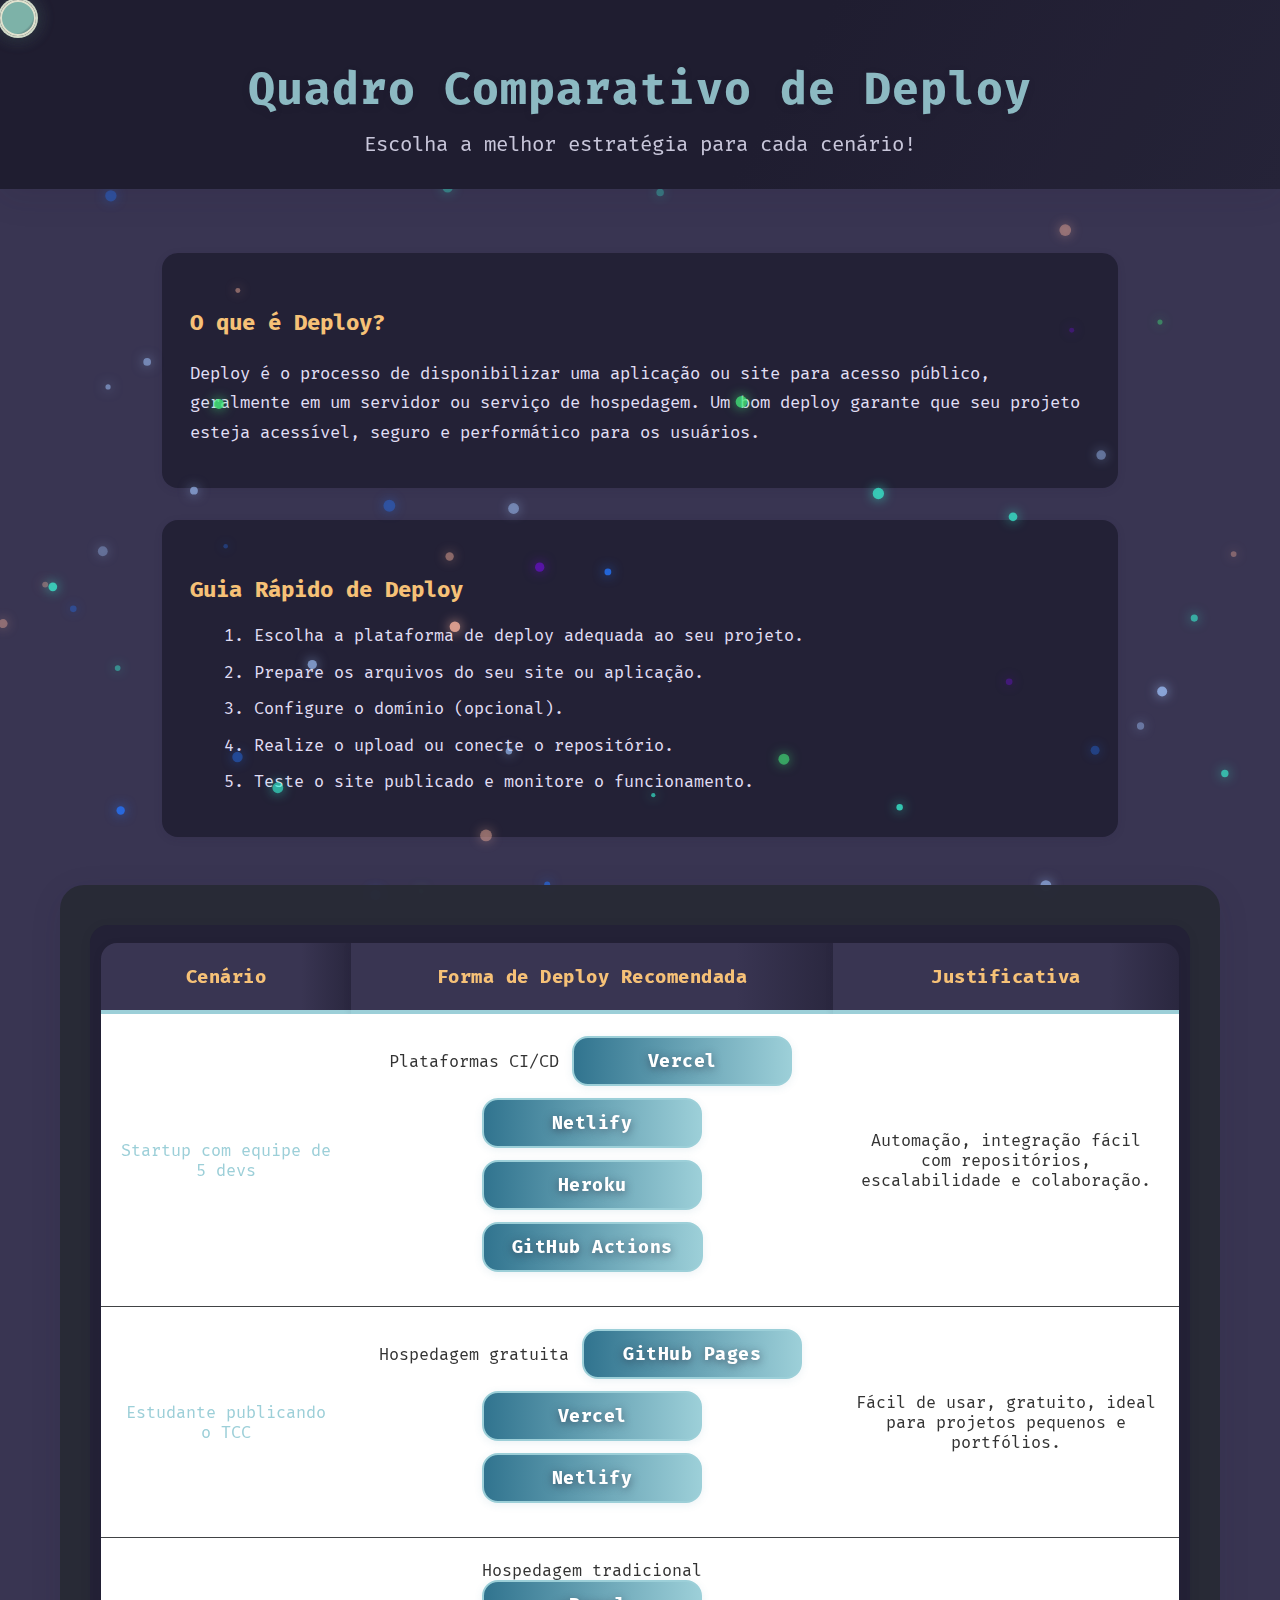
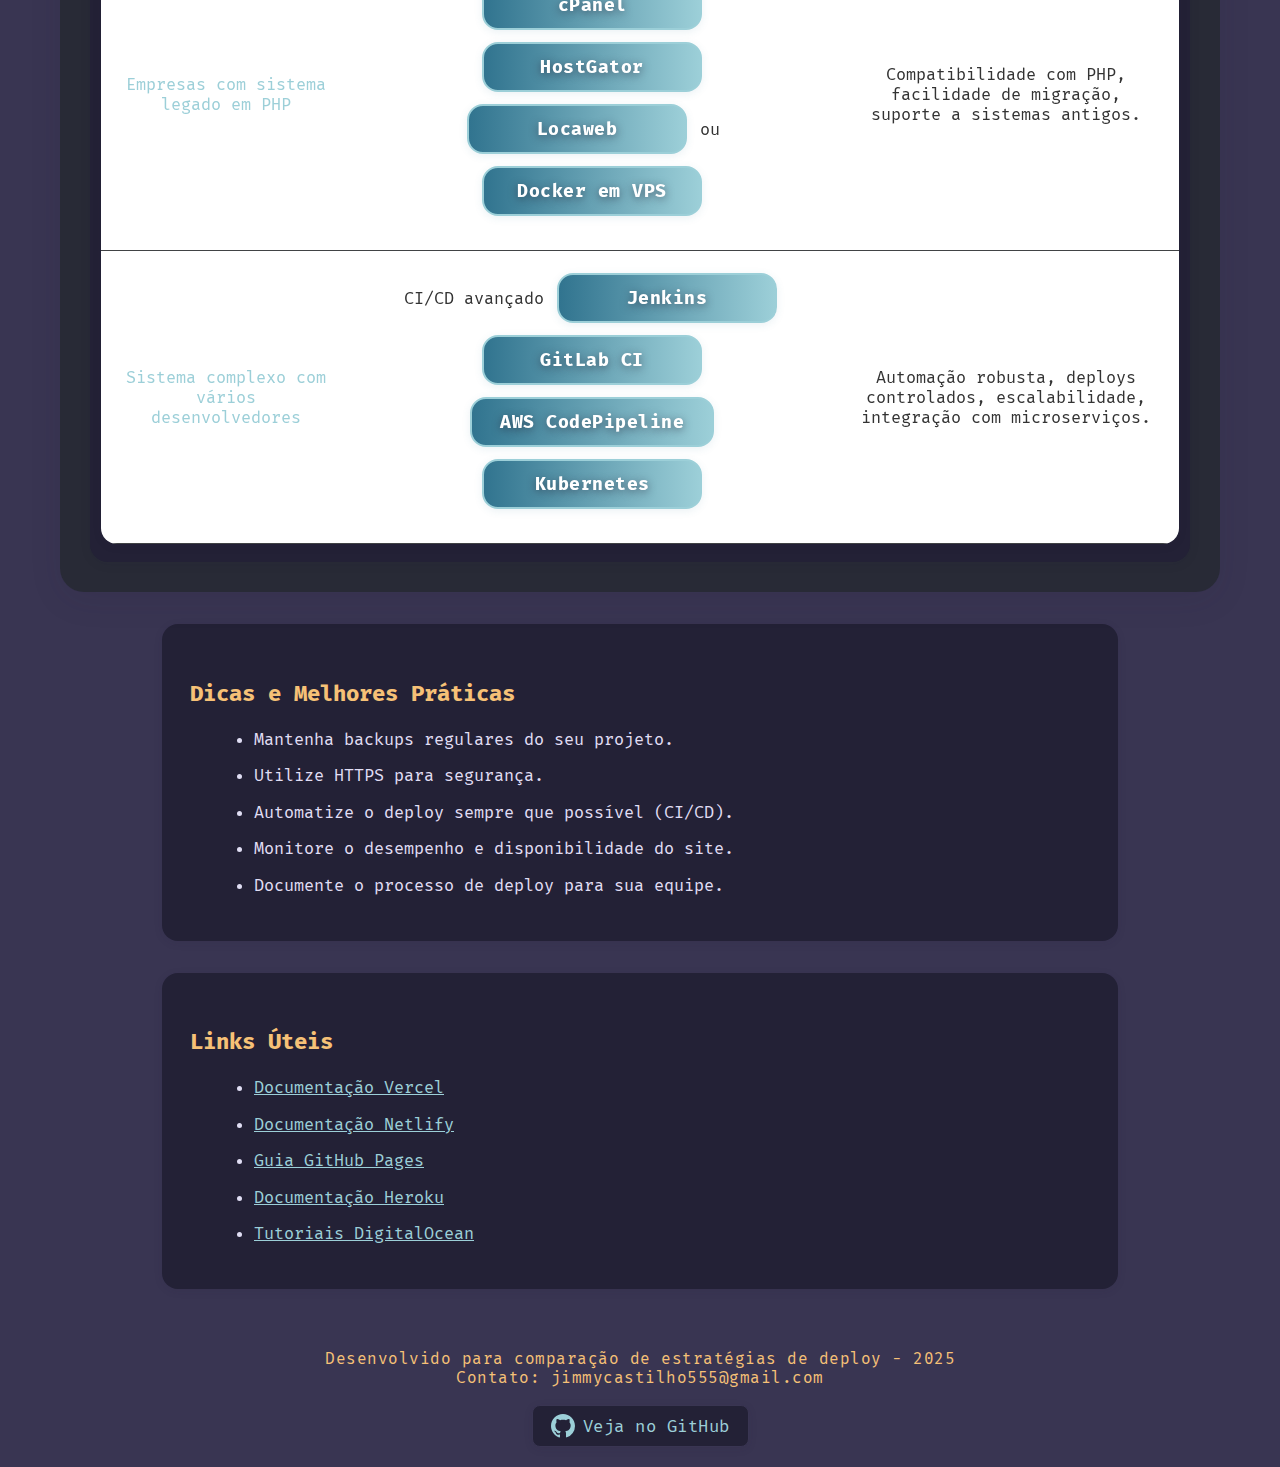
<file: index.html>
<!DOCTYPE html>
<html lang="pt-BR">
<head>
    <meta charset="UTF-8">
    <meta name="viewport" content="width=device-width, initial-scale=1.0">
    <title>Quadro Comparativo de Deploy</title>
    <link rel="preconnect" href="https://fonts.googleapis.com">
    <link rel="preconnect" href="https://fonts.gstatic.com" crossorigin>
    <link href="https://fonts.googleapis.com/css2?family=Montserrat:wght@700;400&family=Roboto:wght@400;900&family=Fira+Mono:wght@400;700&display=swap" rel="stylesheet">
    <link rel="stylesheet" href="style.css">
</head>
<body>
    <header class="hero">
        <div class="overlay"></div>
        <div class="hero-content">
            <h1>Quadro Comparativo de Deploy</h1>
            <p>Escolha a melhor estratégia para cada cenário!</p>
        </div>
    </header>
    <main>
        <section class="intro">
            <h2>O que é Deploy?</h2>
            <p>Deploy é o processo de disponibilizar uma aplicação ou site para acesso público, geralmente em um servidor ou serviço de hospedagem. Um bom deploy garante que seu projeto esteja acessível, seguro e performático para os usuários.</p>
        </section>
        <section class="guide">
            <h2>Guia Rápido de Deploy</h2>
            <ol>
                <li>Escolha a plataforma de deploy adequada ao seu projeto.</li>
                <li>Prepare os arquivos do seu site ou aplicação.</li>
                <li>Configure o domínio (opcional).</li>
                <li>Realize o upload ou conecte o repositório.</li>
                <li>Teste o site publicado e monitore o funcionamento.</li>
            </ol>
        </section>
        <section class="dashboard">
            <div class="table-container">
                <table>
                    <thead>
                        <tr>
                            <th>Cenário</th>
                            <th>Forma de Deploy Recomendada</th>
                            <th>Justificativa</th>
                        </tr>
                    </thead>
                    <tbody>
                        <tr>
                            <td>Startup com equipe de 5 devs</td>
                            <td>Plataformas CI/CD 
                                <a class="badge" href="https://vercel.com/" target="_blank">Vercel</a> 
                                <a class="badge" href="https://www.netlify.com/" target="_blank">Netlify</a> 
                                <a class="badge" href="https://www.heroku.com/" target="_blank">Heroku</a> 
                                <a class="badge" href="https://github.com/features/actions" target="_blank">GitHub Actions</a>
                            </td>
                            <td>Automação, integração fácil com repositórios, escalabilidade e colaboração.</td>
                        </tr>
                        <tr>
                            <td>Estudante publicando o TCC</td>
                            <td>Hospedagem gratuita 
                                <a class="badge" href="https://pages.github.com/" target="_blank">GitHub Pages</a> 
                                <a class="badge" href="https://vercel.com/" target="_blank">Vercel</a> 
                                <a class="badge" href="https://www.netlify.com/" target="_blank">Netlify</a>
                            </td>
                            <td>Fácil de usar, gratuito, ideal para projetos pequenos e portfólios.</td>
                        </tr>
                        <tr>
                            <td>Empresas com sistema legado em PHP</td>
                            <td>Hospedagem tradicional 
                                <a class="badge" href="https://cpanel.net/" target="_blank">cPanel</a> 
                                <a class="badge" href="https://www.hostgator.com/" target="_blank">HostGator</a> 
                                <a class="badge" href="https://www.locaweb.com.br/" target="_blank">Locaweb</a> 
                                ou <a class="badge" href="https://www.docker.com/" target="_blank">Docker em VPS</a>
                            </td>
                            <td>Compatibilidade com PHP, facilidade de migração, suporte a sistemas antigos.</td>
                        </tr>
                        <tr>
                            <td>Sistema complexo com vários desenvolvedores</td>
                            <td>CI/CD avançado 
                                <a class="badge" href="https://www.jenkins.io/" target="_blank">Jenkins</a> 
                                <a class="badge" href="https://about.gitlab.com/stages-devops-lifecycle/continuous-integration/" target="_blank">GitLab CI</a> 
                                <a class="badge" href="https://aws.amazon.com/codepipeline/" target="_blank">AWS CodePipeline</a> 
                                <a class="badge" href="https://kubernetes.io/" target="_blank">Kubernetes</a>
                            </td>
                            <td>Automação robusta, deploys controlados, escalabilidade, integração com microserviços.</td>
                        </tr>
                    </tbody>
                </table>
            </div>
        </section>
        <section class="tips">
            <h2>Dicas e Melhores Práticas</h2>
            <ul>
                <li>Mantenha backups regulares do seu projeto.</li>
                <li>Utilize HTTPS para segurança.</li>
                <li>Automatize o deploy sempre que possível (CI/CD).</li>
                <li>Monitore o desempenho e disponibilidade do site.</li>
                <li>Documente o processo de deploy para sua equipe.</li>
            </ul>
        </section>
        <section class="links">
            <h2>Links Úteis</h2>
            <ul>
                <li><a href="https://vercel.com/docs" target="_blank">Documentação Vercel</a></li>
                <li><a href="https://docs.netlify.com/" target="_blank">Documentação Netlify</a></li>
                <li><a href="https://pages.github.com/" target="_blank">Guia GitHub Pages</a></li>
                <li><a href="https://www.heroku.com/documentation" target="_blank">Documentação Heroku</a></li>
                <li><a href="https://www.digitalocean.com/community/tutorials" target="_blank">Tutoriais DigitalOcean</a></li>
            </ul>
        </section>
    </main>
    <footer>
        <p>Desenvolvido para comparação de estratégias de deploy - 2025<br>
        Contato: jimmycastilho555@gmail.com</p>
        <div class="github-footer">
            <a href="https://github.com/seu-usuario/seu-repositorio" target="_blank" class="github-link">
                <svg height="24" width="24" viewBox="0 0 16 16" fill="currentColor" style="vertical-align:middle; margin-right:8px;"><path d="M8 0C3.58 0 0 3.58 0 8c0 3.54 2.29 6.53 5.47 7.59.4.07.55-.17.55-.38 0-.19-.01-.82-.01-1.49-2.01.37-2.53-.49-2.69-.94-.09-.23-.48-.94-.82-1.13-.28-.15-.68-.52-.01-.53.63-.01 1.08.58 1.23.82.72 1.21 1.87.87 2.33.66.07-.52.28-.87.51-1.07-1.78-.2-3.64-.89-3.64-3.95 0-.87.31-1.59.82-2.15-.08-.2-.36-1.02.08-2.12 0 0 .67-.21 2.2.82.64-.18 1.32-.27 2-.27.68 0 1.36.09 2 .27 1.53-1.04 2.2-.82 2.2-.82.44 1.1.16 1.92.08 2.12.51.56.82 1.27.82 2.15 0 3.07-1.87 3.75-3.65 3.95.29.25.54.73.54 1.48 0 1.07-.01 1.93-.01 2.19 0 .21.15.46.55.38A8.013 8.013 0 0 0 16 8c0-4.42-3.58-8-8-8z"></path></svg>
                Veja no GitHub
            </a>
        </div>
    </footer>
    <script src="particles.js"></script>
</body>
</html>
</file>
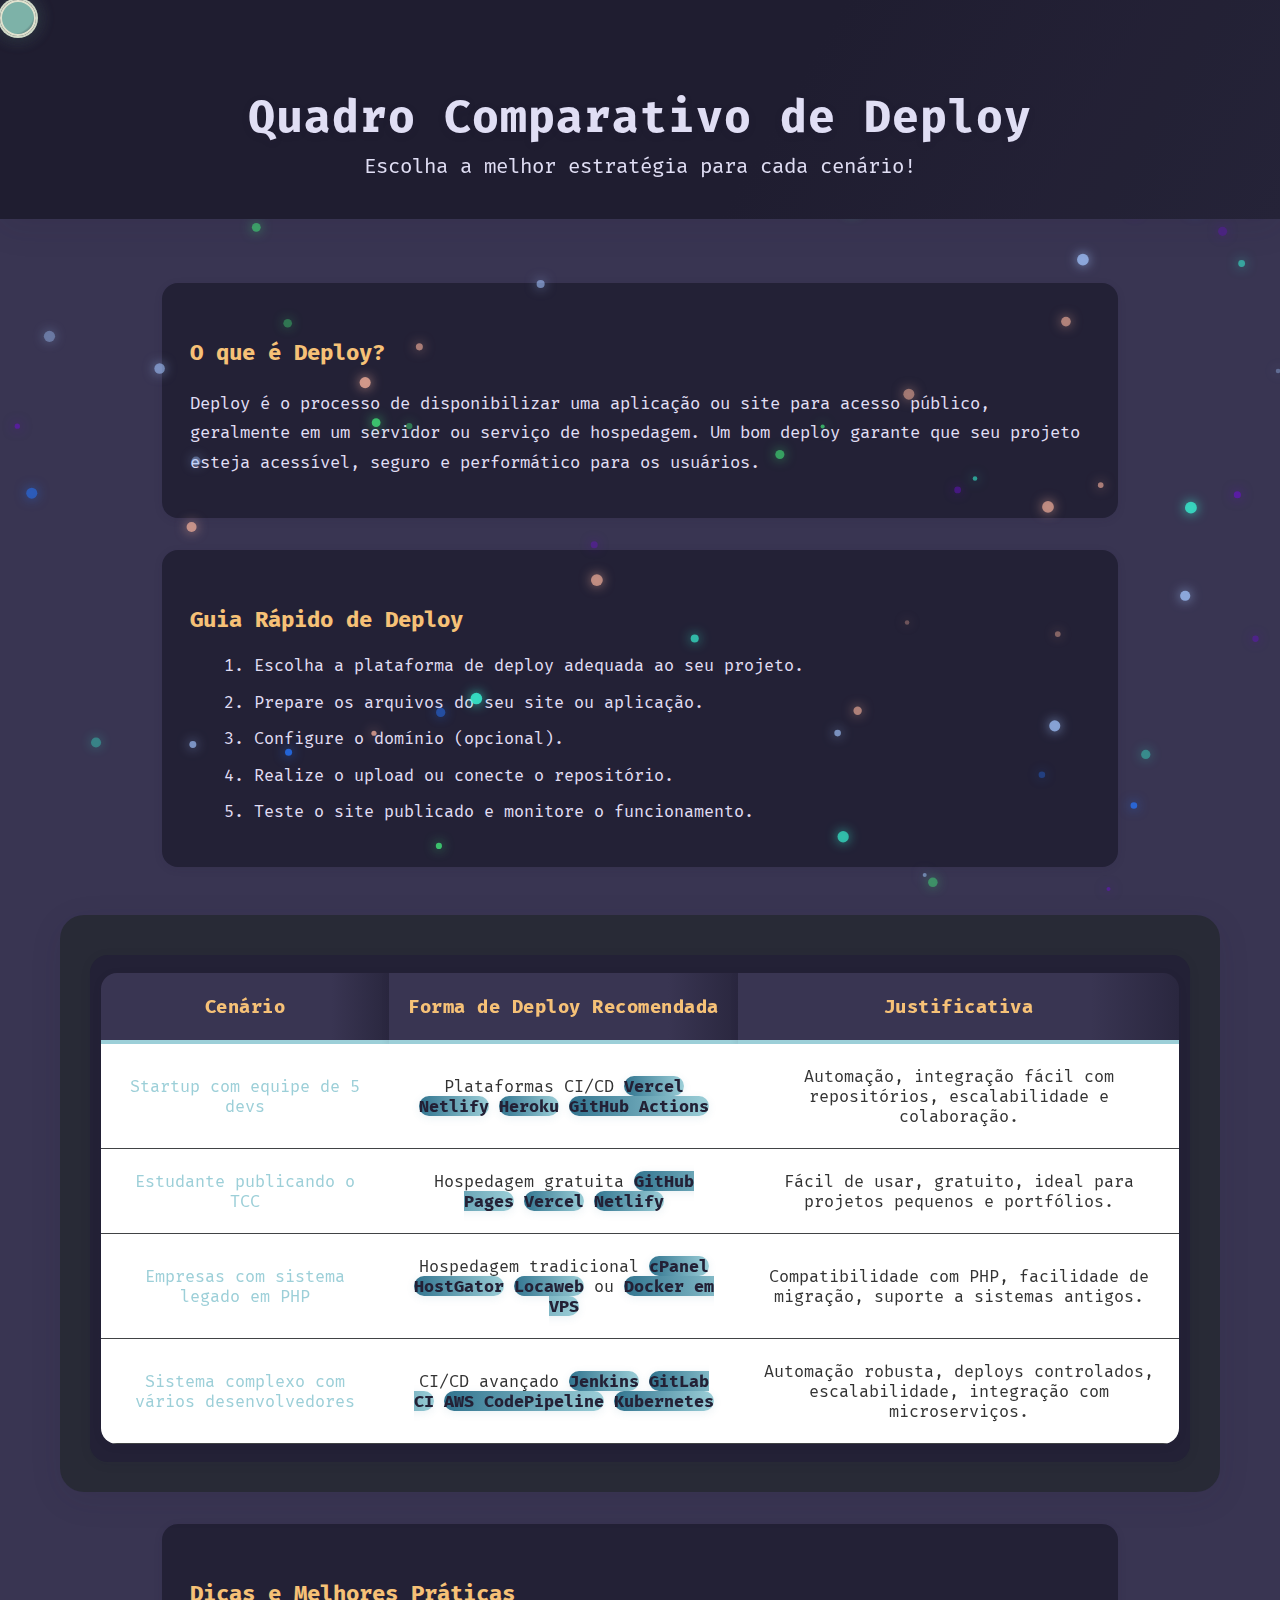
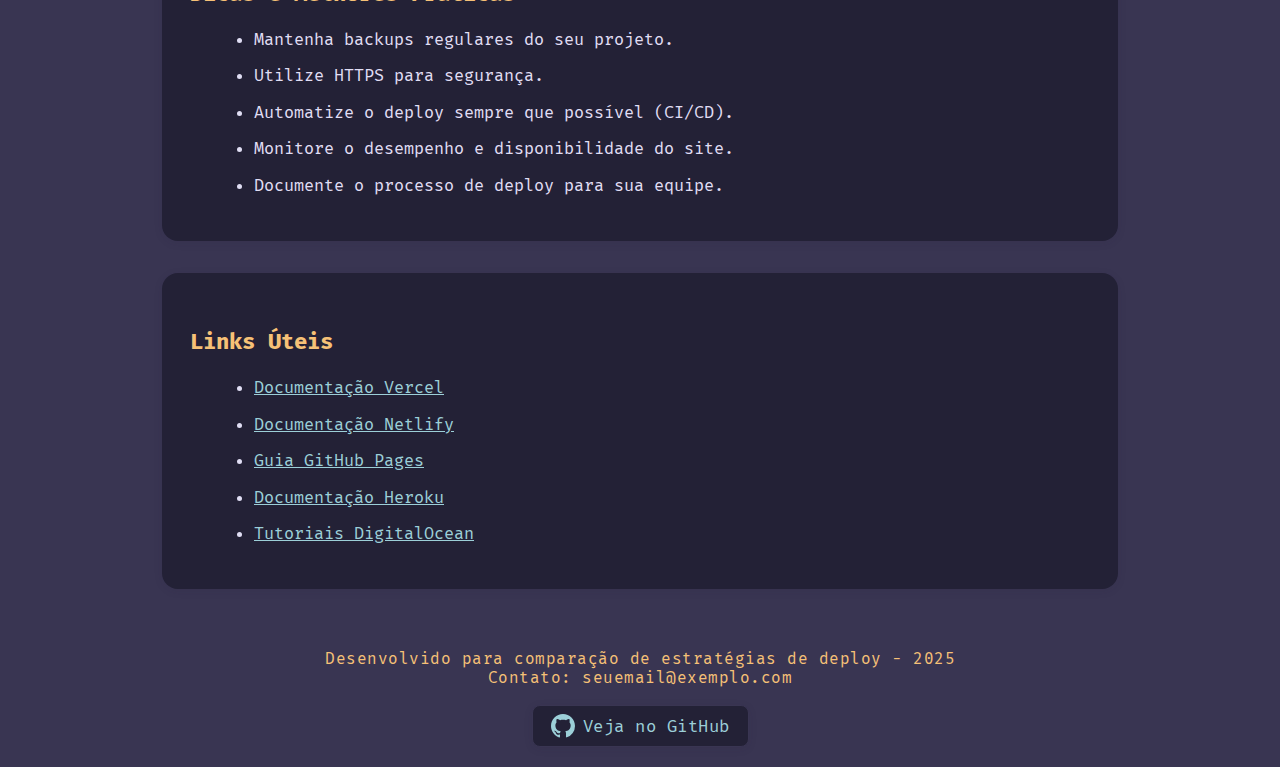
<file: Atividade-Deploy/index.html>
<!DOCTYPE html>
<html lang="pt-BR">
<head>
    <meta charset="UTF-8">
    <meta name="viewport" content="width=device-width, initial-scale=1.0">
    <title>Quadro Comparativo de Deploy</title>
    <link rel="preconnect" href="https://fonts.googleapis.com">
    <link rel="preconnect" href="https://fonts.gstatic.com" crossorigin>
    <link href="https://fonts.googleapis.com/css2?family=Montserrat:wght@700;400&family=Roboto:wght@400;900&family=Fira+Mono:wght@400;700&display=swap" rel="stylesheet">
    <link rel="stylesheet" href="style.css">
</head>
<body>
    <header class="hero">
        <div class="overlay"></div>
        <div class="hero-content">
            <h1>Quadro Comparativo de Deploy</h1>
            <p>Escolha a melhor estratégia para cada cenário!</p>
        </div>
    </header>
    <main>
        <section class="intro">
            <h2>O que é Deploy?</h2>
            <p>Deploy é o processo de disponibilizar uma aplicação ou site para acesso público, geralmente em um servidor ou serviço de hospedagem. Um bom deploy garante que seu projeto esteja acessível, seguro e performático para os usuários.</p>
        </section>
        <section class="guide">
            <h2>Guia Rápido de Deploy</h2>
            <ol>
                <li>Escolha a plataforma de deploy adequada ao seu projeto.</li>
                <li>Prepare os arquivos do seu site ou aplicação.</li>
                <li>Configure o domínio (opcional).</li>
                <li>Realize o upload ou conecte o repositório.</li>
                <li>Teste o site publicado e monitore o funcionamento.</li>
            </ol>
        </section>
        <section class="dashboard">
            <div class="table-container">
                <table>
                    <thead>
                        <tr>
                            <th>Cenário</th>
                            <th>Forma de Deploy Recomendada</th>
                            <th>Justificativa</th>
                        </tr>
                    </thead>
                    <tbody>
                        <tr>
                            <td>Startup com equipe de 5 devs</td>
                            <td>Plataformas CI/CD 
                                <a class="badge" href="https://vercel.com/" target="_blank">Vercel</a> 
                                <a class="badge" href="https://www.netlify.com/" target="_blank">Netlify</a> 
                                <a class="badge" href="https://www.heroku.com/" target="_blank">Heroku</a> 
                                <a class="badge" href="https://github.com/features/actions" target="_blank">GitHub Actions</a>
                            </td>
                            <td>Automação, integração fácil com repositórios, escalabilidade e colaboração.</td>
                        </tr>
                        <tr>
                            <td>Estudante publicando o TCC</td>
                            <td>Hospedagem gratuita 
                                <a class="badge" href="https://pages.github.com/" target="_blank">GitHub Pages</a> 
                                <a class="badge" href="https://vercel.com/" target="_blank">Vercel</a> 
                                <a class="badge" href="https://www.netlify.com/" target="_blank">Netlify</a>
                            </td>
                            <td>Fácil de usar, gratuito, ideal para projetos pequenos e portfólios.</td>
                        </tr>
                        <tr>
                            <td>Empresas com sistema legado em PHP</td>
                            <td>Hospedagem tradicional 
                                <a class="badge" href="https://cpanel.net/" target="_blank">cPanel</a> 
                                <a class="badge" href="https://www.hostgator.com/" target="_blank">HostGator</a> 
                                <a class="badge" href="https://www.locaweb.com.br/" target="_blank">Locaweb</a> 
                                ou <a class="badge" href="https://www.docker.com/" target="_blank">Docker em VPS</a>
                            </td>
                            <td>Compatibilidade com PHP, facilidade de migração, suporte a sistemas antigos.</td>
                        </tr>
                        <tr>
                            <td>Sistema complexo com vários desenvolvedores</td>
                            <td>CI/CD avançado 
                                <a class="badge" href="https://www.jenkins.io/" target="_blank">Jenkins</a> 
                                <a class="badge" href="https://about.gitlab.com/stages-devops-lifecycle/continuous-integration/" target="_blank">GitLab CI</a> 
                                <a class="badge" href="https://aws.amazon.com/codepipeline/" target="_blank">AWS CodePipeline</a> 
                                <a class="badge" href="https://kubernetes.io/" target="_blank">Kubernetes</a>
                            </td>
                            <td>Automação robusta, deploys controlados, escalabilidade, integração com microserviços.</td>
                        </tr>
                    </tbody>
                </table>
            </div>
        </section>
        <section class="tips">
            <h2>Dicas e Melhores Práticas</h2>
            <ul>
                <li>Mantenha backups regulares do seu projeto.</li>
                <li>Utilize HTTPS para segurança.</li>
                <li>Automatize o deploy sempre que possível (CI/CD).</li>
                <li>Monitore o desempenho e disponibilidade do site.</li>
                <li>Documente o processo de deploy para sua equipe.</li>
            </ul>
        </section>
        <section class="links">
            <h2>Links Úteis</h2>
            <ul>
                <li><a href="https://vercel.com/docs" target="_blank">Documentação Vercel</a></li>
                <li><a href="https://docs.netlify.com/" target="_blank">Documentação Netlify</a></li>
                <li><a href="https://pages.github.com/" target="_blank">Guia GitHub Pages</a></li>
                <li><a href="https://www.heroku.com/documentation" target="_blank">Documentação Heroku</a></li>
                <li><a href="https://www.digitalocean.com/community/tutorials" target="_blank">Tutoriais DigitalOcean</a></li>
            </ul>
        </section>
    </main>
    <footer>
        <p>Desenvolvido para comparação de estratégias de deploy - 2025<br>
        Contato: seuemail@exemplo.com</p>
        <div class="github-footer">
            <a href="https://github.com/seu-usuario/seu-repositorio" target="_blank" class="github-link">
                <svg height="24" width="24" viewBox="0 0 16 16" fill="currentColor" style="vertical-align:middle; margin-right:8px;"><path d="M8 0C3.58 0 0 3.58 0 8c0 3.54 2.29 6.53 5.47 7.59.4.07.55-.17.55-.38 0-.19-.01-.82-.01-1.49-2.01.37-2.53-.49-2.69-.94-.09-.23-.48-.94-.82-1.13-.28-.15-.68-.52-.01-.53.63-.01 1.08.58 1.23.82.72 1.21 1.87.87 2.33.66.07-.52.28-.87.51-1.07-1.78-.2-3.64-.89-3.64-3.95 0-.87.31-1.59.82-2.15-.08-.2-.36-1.02.08-2.12 0 0 .67-.21 2.2.82.64-.18 1.32-.27 2-.27.68 0 1.36.09 2 .27 1.53-1.04 2.2-.82 2.2-.82.44 1.1.16 1.92.08 2.12.51.56.82 1.27.82 2.15 0 3.07-1.87 3.75-3.65 3.95.29.25.54.73.54 1.48 0 1.07-.01 1.93-.01 2.19 0 .21.15.46.55.38A8.013 8.013 0 0 0 16 8c0-4.42-3.58-8-8-8z"></path></svg>
                Veja no GitHub
            </a>
        </div>
    </footer>
    <script src="particles.js"></script>
</body>
</html>
</file>
<file: style.css>
body {
    font-family: 'Fira Mono', 'JetBrains Mono', 'Source Code Pro', monospace;
    background: linear-gradient(-45deg, #232136, #2a273f, #393552, #393552);
    background-size: 400% 400%;
    animation: gradientBG 15s ease infinite;
    margin: 0;
    padding: 0;
    min-height: 100vh;
    position: relative;
    overflow-x: hidden;
    cursor: none;
}
@keyframes gradientBG {
    0% {background-position: 0% 50%;}
    50% {background-position: 100% 50%;}
    100% {background-position: 0% 50%;}
}
.hero {
    position: relative;
    background: linear-gradient(120deg, #232136 60%, #2a273f 100%);
    color: #e0def4;
    padding: 32px 0 32px 0;
    text-align: center;
    overflow: hidden;
    box-shadow: 0 8px 32px rgba(35,33,54,0.10);
    animation: fadeInDown 1.2s;
    display: flex;
    flex-direction: column;
    align-items: center;
    justify-content: center;
    min-height: 120px;
}
@keyframes fadeInDown {
    0% { opacity: 0; transform: translateY(-40px); }
    100% { opacity: 1; transform: translateY(0); }
}
.hero .overlay {
    position: absolute;
    top: 0; left: 0; right: 0; bottom: 0;
    background: rgba(0,0,0,0.10);
    z-index: 1;
}
.hero-content {
    width: 100vw;
    display: flex;
    flex-direction: column;
    align-items: center;
    justify-content: center;
    margin: 0;
    padding: 0;
}
.hero h1 {
    font-family: 'JetBrains Mono', 'Fira Mono', 'Source Code Pro', monospace;
    font-size: 2.8rem;
    margin-bottom: 16px;
    letter-spacing: 1px;
    font-weight: 900;
    text-shadow: 0 2px 8px rgba(35,33,54,0.10);
    background: none;
    color: #9ccfd8;
    border-radius: 0;
    padding: 0;
    box-shadow: none;
    display: block;
    width: 100%;
    text-align: center;
    margin-left: auto;
    margin-right: auto;
}
.hero h1 .vercel-animated {
    display: inline-block;
    background: linear-gradient(270deg, #9ccfd8, #31748f, #f6c177, #9ccfd8, #31748f, #f6c177, #9ccfd8);
    background-size: 600% 600%;
    background-clip: text;
    -webkit-background-clip: text;
    color: transparent;
    -webkit-text-fill-color: transparent;
    animation: vercelGradientMove 8s linear infinite;
    font-weight: 900;
}
@keyframes vercelGradientMove {
    0% { background-position: 0% 50%; }
    100% { background-position: 100% 50%; }
}
.hero p {
    font-family: 'JetBrains Mono', 'Fira Mono', 'Source Code Pro', monospace;
    font-size: 1.3rem;
    font-weight: 400;
    margin: 0;
    margin-top: 0;
    background: none;
    color: #e0def4;
    border-radius: 0;
    padding: 0;
    box-shadow: none;
    display: block;
    width: 100%;
    text-align: center;
    margin-left: auto;
    margin-right: auto;
}
@keyframes fadeIn {
    0% { opacity: 0; }
    100% { opacity: 1; }
}
main {
    margin-top: 0;
    padding-top: 32px;
}
.dashboard {
    max-width: 1100px;
    margin: 0 auto;
    background: rgba(40,42,54,0.98);
    border-radius: 24px;
    box-shadow: 0 8px 32px rgba(35,33,54,0.10);
    padding: 40px 30px 30px 30px;
    position: relative;
    display: flex;
    flex-direction: column;
    align-items: center;
    animation: fadeInUp 1.5s;
    margin-top: 48px;
}
@keyframes fadeInUp {
    0% { opacity: 0; transform: translateY(40px); }
    100% { opacity: 1; transform: translateY(0); }
}
.table-container {
    width: 100%;
    overflow-x: auto;
    border-radius: 18px;
    box-shadow: 0 2px 12px rgba(35,33,54,0.07);
    background: #232136;
    padding: 18px 0 18px 0;
}
table {
    width: 98%;
    margin: 0 auto;
    border-collapse: separate;
    border-spacing: 0;
    background: transparent;
    border-radius: 16px;
    overflow: hidden;
    box-shadow: 0 2px 8px rgba(35,33,54,0.10);
}
th, td {
    font-family: 'Fira Mono', 'JetBrains Mono', 'Source Code Pro', monospace;
    color: #e0def4;
    background: #232136;
    padding: 22px 18px;
    text-align: center;
    font-size: 1.08rem;
    vertical-align: middle;
    transition: background 0.3s, color 0.3s;
}
th {
    background: linear-gradient(90deg, #393552 80%, #2a273f 100%);
    color: #f6c177;
    font-weight: 700;
    border-bottom: 4px solid #9ccfd8;
    font-size: 1.18rem;
    letter-spacing: 0.5px;
    box-shadow: 0 2px 8px rgba(35,33,54,0.10);
}
tbody tr {
    transition: background 0.2s;
}
tbody tr:hover {
    background: #e1eec3;
    animation: rowHover 0.5s;
}
@keyframes rowHover {
    0% { background: #f7fff7; }
    100% { background: #e1eec3; }
}
td {
    color: #333;
    background: #fff;
    border-bottom: 1.5px solid #414345;
    font-size: 1.05rem;
}
td:first-child {
    color: #9ccfd8;
}
.badge, .vercel-btn-highlight, .vercel-btn-large {
    display: inline-block;
    font-family: 'Fira Mono', 'JetBrains Mono', 'Source Code Pro', monospace;
    background: linear-gradient(90deg, #31748f 0%, #9ccfd8 100%);
    color: #fff;
    text-shadow: 0 2px 8px #23213699;
    border-radius: 16px;
    font-weight: 700;
    box-shadow: 0 2px 8px rgba(49,116,143,0.10);
    border: 2px solid #9ccfd8;
    text-decoration: none !important;
    font-size: 1.08em;
    padding: 12px 28px;
    margin: 0 3px 12px 3px;
    letter-spacing: 0.5px;
    transition: background 0.2s, color 0.2s, border 0.2s, transform 0.15s;
    min-width: 160px;
    text-align: center;
}
.badge:hover, .vercel-btn-highlight:hover, .vercel-btn-large:hover {
    background: linear-gradient(90deg, #9ccfd8 0%, #31748f 100%);
    color: #fff !important;
    text-shadow: 0 2px 8px #23213699;
    text-decoration: none !important;
    transform: scale(1.04);
}
table td.deploy-col {
    text-align: center;
    vertical-align: middle;
    white-space: normal;
}
table td.deploy-col .badge {
    margin: 4px 6px 4px 0;
    display: inline-block;
}
footer {
    font-family: 'Fira Mono', 'JetBrains Mono', 'Source Code Pro', monospace;
    color: #f6c177;
    text-align: center;
    margin: 60px 0 20px 0;
    font-size: 1em;
    letter-spacing: 0.5px;
    animation: fadeIn 2.5s;
}
.cursor-effect {
    position: fixed;
    top: 0; left: 0;
    width: 32px;
    height: 32px;
    border-radius: 50%;
    pointer-events: none;
    z-index: 10000;
    background: radial-gradient(circle at 30% 30%, #9ccfd8 70%, #393552 100%);
    box-shadow: 0 0 16px 4px #9ccfd844;
    mix-blend-mode: lighten;
    transition: transform 0.12s cubic-bezier(.4,2,.6,1), background 0.2s;
    will-change: transform;
}
.cursor-effect.click {
    transform: scale(0.7);
    background: radial-gradient(circle at 70% 70%, #f6c177 70%, #393552 100%);
}
.github-footer {
    margin-top: 18px;
    text-align: center;
}
.github-link {
    display: inline-flex;
    align-items: center;
    color: #9ccfd8;
    font-family: 'Fira Mono', 'JetBrains Mono', 'Source Code Pro', monospace;
    font-size: 1.08rem;
    text-decoration: none;
    background: #232136;
    border-radius: 8px;
    padding: 8px 18px;
    transition: background 0.2s, color 0.2s;
    box-shadow: 0 2px 8px rgba(35,33,54,0.10);
    border: 1.5px solid #393552;
}
.github-link:hover {
    background: #393552;
    color: #f6c177;
    text-decoration: underline;
}
.vercel-highlight-link {
    margin-bottom: 18px;
    text-align: center;
}
.vercel-btn-highlight {
    display: inline-flex;
    align-items: center;
    background: linear-gradient(90deg, #232136 0%, #393552 100%);
    color: #fff;
    text-shadow: 0 2px 8px #23213699;
    font-family: 'JetBrains Mono', 'Fira Mono', 'Source Code Pro', monospace;
    font-size: 1.15em;
    font-weight: 700;
    border-radius: 12px;
    padding: 14px 32px;
    box-shadow: 0 4px 16px #23213644;
    border: 2px solid #9ccfd8;
    text-decoration: none;
    letter-spacing: 0.5px;
    transition: background 0.2s, color 0.2s, border 0.2s, transform 0.15s;
    margin-bottom: 8px;
    position: relative;
    z-index: 2;
}
.vercel-btn-highlight:hover {
    background: linear-gradient(90deg, #393552 0%, #232136 100%);
    color: #fff !important;
    text-shadow: 0 2px 8px #23213699;
    border: 2px solid #f6c177;
    transform: scale(1.04);
    text-decoration: underline;
}
.vercel-btn-highlight svg {
    filter: drop-shadow(0 0 4px #9ccfd8cc);
}
@media (max-width: 900px) {
    .dashboard {
        padding: 18px 2vw 18px 2vw;
    }
    th, td {
        padding: 12px 6px;
        font-size: 0.98rem;
    }
    .hero h1 {
        font-size: 2rem;
    }
    .table-container {
        padding: 6px 0 6px 0;
    }
}
@media (max-width: 600px) {
    .dashboard {
        padding: 6px 0 6px 0;
    }
    th, td {
        padding: 8px 2px;
        font-size: 0.92rem;
    }
    .hero h1 {
        font-size: 1.2rem;
    }
}
.intro, .guide, .tips, .links {
    max-width: 900px;
    margin: 32px auto 0 auto;
    background: #232136;
    color: #e0def4;
    border-radius: 16px;
    box-shadow: 0 2px 8px rgba(35,33,54,0.10);
    padding: 32px 28px 24px 28px;
    font-size: 1.08rem;
    font-family: 'Fira Mono', 'JetBrains Mono', 'Source Code Pro', monospace;
    line-height: 1.7;
    animation: fadeInUp 1.2s;
}
.intro h2, .guide h2, .tips h2, .links h2 {
    color: #f6c177;
    font-size: 1.4rem;
    margin-bottom: 12px;
    font-family: 'JetBrains Mono', 'Fira Mono', 'Source Code Pro', monospace;
}
.guide ol, .tips ul, .links ul {
    margin-left: 24px;
    margin-top: 8px;
}
.guide li, .tips li, .links li {
    margin-bottom: 8px;
    font-size: 1.05rem;
}
.links a {
    color: #9ccfd8;
    text-decoration: underline;
    transition: color 0.2s;
}
.links a:hover {
    color: #f6c177;
}
</file>
<file: Atividade-Deploy/style.css>
body {
    font-family: 'Fira Mono', 'JetBrains Mono', 'Source Code Pro', monospace;
    background: linear-gradient(-45deg, #232136, #2a273f, #393552, #393552);
    background-size: 400% 400%;
    animation: gradientBG 15s ease infinite;
    margin: 0;
    padding: 0;
    min-height: 100vh;
    position: relative;
    overflow-x: hidden;
    cursor: none;
}
@keyframes gradientBG {
    0% {background-position: 0% 50%;}
    50% {background-position: 100% 50%;}
    100% {background-position: 0% 50%;}
}
.hero {
    position: relative;
    background: linear-gradient(120deg, #232136 60%, #2a273f 100%);
    color: #e0def4;
    padding: 60px 0 40px 0;
    text-align: center;
    overflow: hidden;
    box-shadow: 0 8px 32px rgba(35,33,54,0.10);
    animation: fadeInDown 1.2s;
}
@keyframes fadeInDown {
    0% { opacity: 0; transform: translateY(-40px); }
    100% { opacity: 1; transform: translateY(0); }
}
.hero .overlay {
    position: absolute;
    top: 0; left: 0; right: 0; bottom: 0;
    background: rgba(0,0,0,0.10);
    z-index: 1;
}
.hero-content {
    position: relative;
    z-index: 2;
}
.hero h1 {
    font-family: 'JetBrains Mono', 'Fira Mono', 'Source Code Pro', monospace;
    font-size: 2.8rem;
    margin-bottom: 10px;
    letter-spacing: 1px;
    font-weight: 900;
    text-shadow: 0 2px 8px rgba(35,33,54,0.10);
    animation: fadeIn 1.5s;
}
.hero p {
    font-family: 'JetBrains Mono', 'Fira Mono', 'Source Code Pro', monospace;
    font-size: 1.3rem;
    font-weight: 400;
    margin: 0;
    animation: fadeIn 2s;
}
@keyframes fadeIn {
    0% { opacity: 0; }
    100% { opacity: 1; }
}
main {
    margin-top: 0;
    padding-top: 32px;
}
.dashboard {
    max-width: 1100px;
    margin: 0 auto;
    background: rgba(40,42,54,0.98);
    border-radius: 24px;
    box-shadow: 0 8px 32px rgba(35,33,54,0.10);
    padding: 40px 30px 30px 30px;
    position: relative;
    display: flex;
    flex-direction: column;
    align-items: center;
    animation: fadeInUp 1.5s;
    margin-top: 48px;
}
@keyframes fadeInUp {
    0% { opacity: 0; transform: translateY(40px); }
    100% { opacity: 1; transform: translateY(0); }
}
.table-container {
    width: 100%;
    overflow-x: auto;
    border-radius: 18px;
    box-shadow: 0 2px 12px rgba(35,33,54,0.07);
    background: #232136;
    padding: 18px 0 18px 0;
}
table {
    width: 98%;
    margin: 0 auto;
    border-collapse: separate;
    border-spacing: 0;
    background: transparent;
    border-radius: 16px;
    overflow: hidden;
    box-shadow: 0 2px 8px rgba(35,33,54,0.10);
}
th, td {
    font-family: 'Fira Mono', 'JetBrains Mono', 'Source Code Pro', monospace;
    color: #e0def4;
    background: #232136;
    padding: 22px 18px;
    text-align: center;
    font-size: 1.08rem;
    vertical-align: middle;
    transition: background 0.3s, color 0.3s;
}
th {
    background: linear-gradient(90deg, #393552 80%, #2a273f 100%);
    color: #f6c177;
    font-weight: 700;
    border-bottom: 4px solid #9ccfd8;
    font-size: 1.18rem;
    letter-spacing: 0.5px;
    box-shadow: 0 2px 8px rgba(35,33,54,0.10);
}
tbody tr {
    transition: background 0.2s;
}
tbody tr:hover {
    background: #e1eec3;
    animation: rowHover 0.5s;
}
@keyframes rowHover {
    0% { background: #f7fff7; }
    100% { background: #e1eec3; }
}
td {
    color: #333;
    background: #fff;
    border-bottom: 1.5px solid #414345;
    font-size: 1.05rem;
}
td:first-child {
    color: #9ccfd8;
}
.badge {
    font-family: 'Fira Mono', 'JetBrains Mono', 'Source Code Pro', monospace;
    background: linear-gradient(90deg, #31748f 0%, #9ccfd8 100%);
    color: #232136;
    border-radius: 16px;
    font-weight: 700;
    box-shadow: 0 2px 8px rgba(49,116,143,0.10);
    border: none;
    text-decoration: none;
}
.badge:hover {
    background: linear-gradient(90deg, #9ccfd8 0%, #31748f 100%);
    color: #232136;
    text-decoration: underline;
}
footer {
    font-family: 'Fira Mono', 'JetBrains Mono', 'Source Code Pro', monospace;
    color: #f6c177;
    text-align: center;
    margin: 60px 0 20px 0;
    font-size: 1em;
    letter-spacing: 0.5px;
    animation: fadeIn 2.5s;
}
.cursor-effect {
    position: fixed;
    top: 0; left: 0;
    width: 32px;
    height: 32px;
    border-radius: 50%;
    pointer-events: none;
    z-index: 10000;
    background: radial-gradient(circle at 30% 30%, #9ccfd8 70%, #393552 100%);
    box-shadow: 0 0 16px 4px #9ccfd844;
    mix-blend-mode: lighten;
    transition: transform 0.12s cubic-bezier(.4,2,.6,1), background 0.2s;
    will-change: transform;
}
.cursor-effect.click {
    transform: scale(0.7);
    background: radial-gradient(circle at 70% 70%, #f6c177 70%, #393552 100%);
}
.github-footer {
    margin-top: 18px;
    text-align: center;
}
.github-link {
    display: inline-flex;
    align-items: center;
    color: #9ccfd8;
    font-family: 'Fira Mono', 'JetBrains Mono', 'Source Code Pro', monospace;
    font-size: 1.08rem;
    text-decoration: none;
    background: #232136;
    border-radius: 8px;
    padding: 8px 18px;
    transition: background 0.2s, color 0.2s;
    box-shadow: 0 2px 8px rgba(35,33,54,0.10);
    border: 1.5px solid #393552;
}
.github-link:hover {
    background: #393552;
    color: #f6c177;
    text-decoration: underline;
}
@media (max-width: 900px) {
    .dashboard {
        padding: 18px 2vw 18px 2vw;
    }
    th, td {
        padding: 12px 6px;
        font-size: 0.98rem;
    }
    .hero h1 {
        font-size: 2rem;
    }
    .table-container {
        padding: 6px 0 6px 0;
    }
}
@media (max-width: 600px) {
    .dashboard {
        padding: 6px 0 6px 0;
    }
    th, td {
        padding: 8px 2px;
        font-size: 0.92rem;
    }
    .hero h1 {
        font-size: 1.2rem;
    }
}
.intro, .guide, .tips, .links {
    max-width: 900px;
    margin: 32px auto 0 auto;
    background: #232136;
    color: #e0def4;
    border-radius: 16px;
    box-shadow: 0 2px 8px rgba(35,33,54,0.10);
    padding: 32px 28px 24px 28px;
    font-size: 1.08rem;
    font-family: 'Fira Mono', 'JetBrains Mono', 'Source Code Pro', monospace;
    line-height: 1.7;
    animation: fadeInUp 1.2s;
}
.intro h2, .guide h2, .tips h2, .links h2 {
    color: #f6c177;
    font-size: 1.4rem;
    margin-bottom: 12px;
    font-family: 'JetBrains Mono', 'Fira Mono', 'Source Code Pro', monospace;
}
.guide ol, .tips ul, .links ul {
    margin-left: 24px;
    margin-top: 8px;
}
.guide li, .tips li, .links li {
    margin-bottom: 8px;
    font-size: 1.05rem;
}
.links a {
    color: #9ccfd8;
    text-decoration: underline;
    transition: color 0.2s;
}
.links a:hover {
    color: #f6c177;
}
</file>
